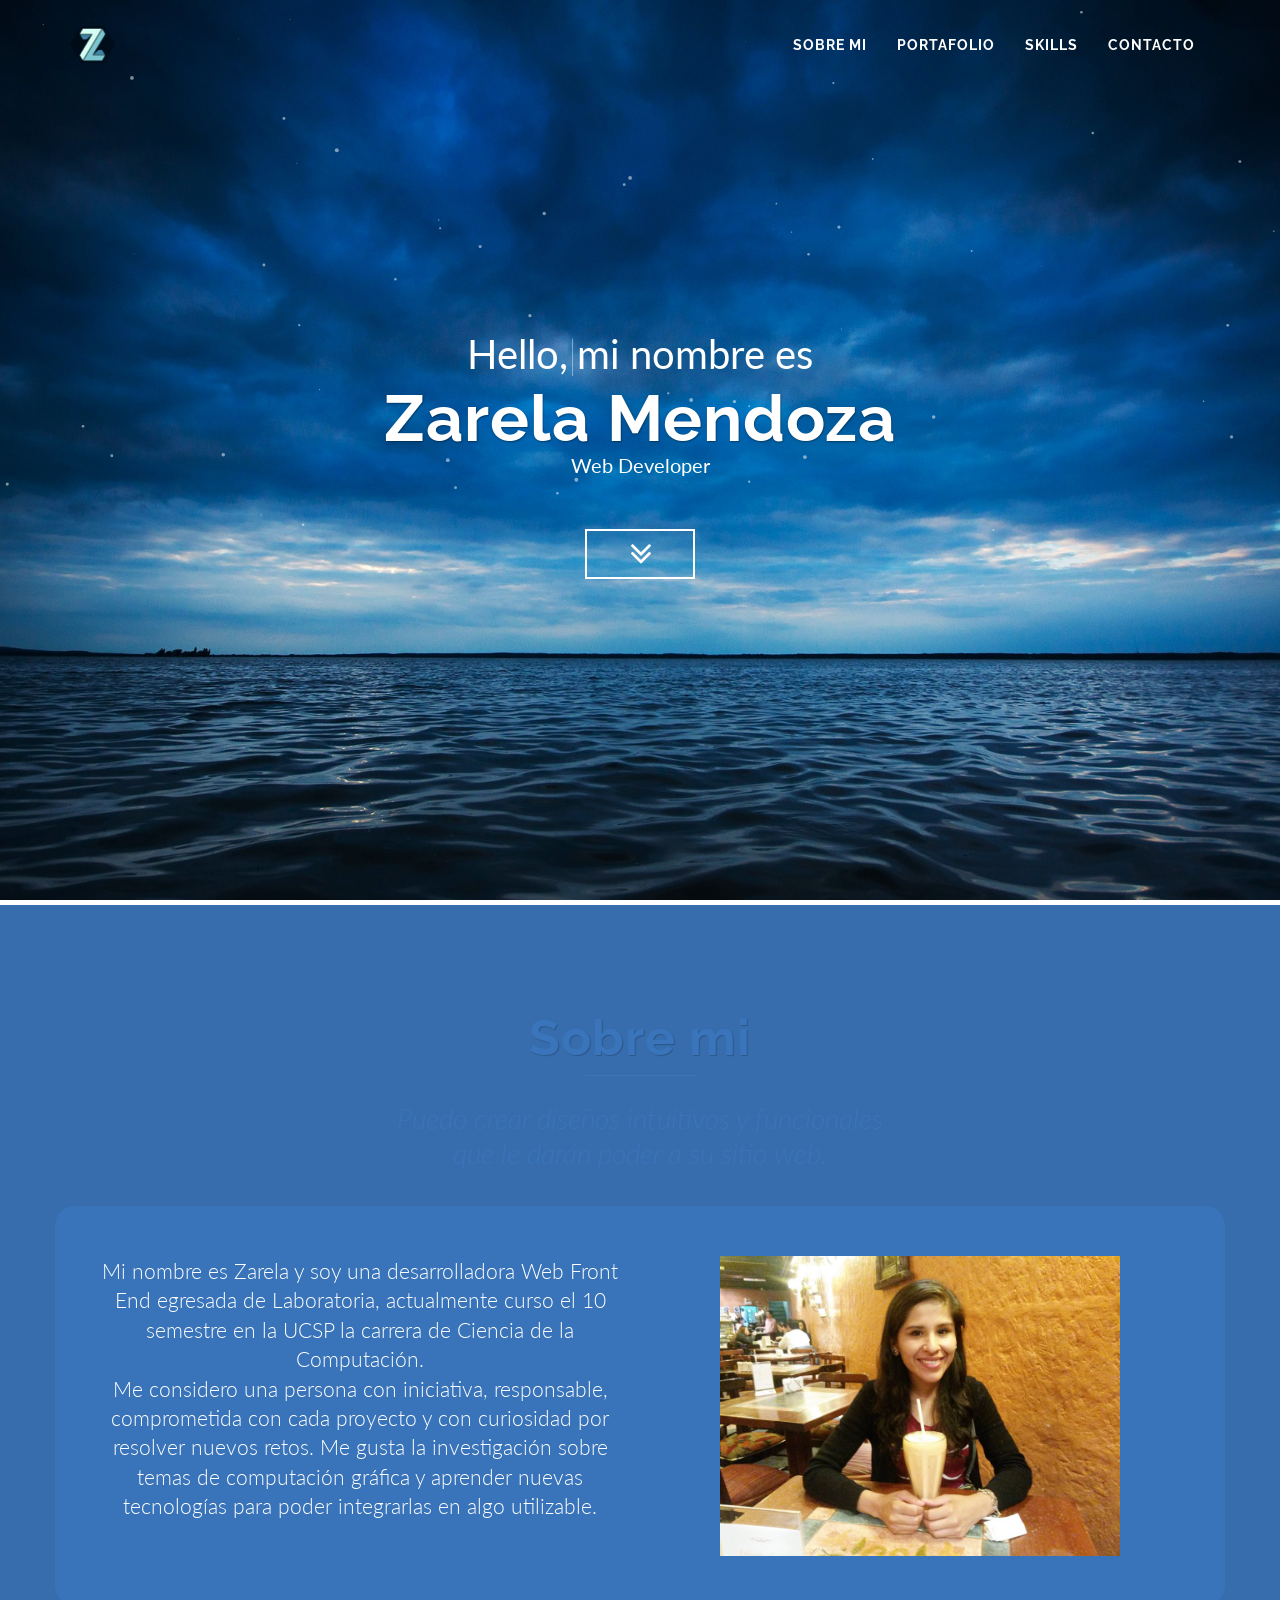
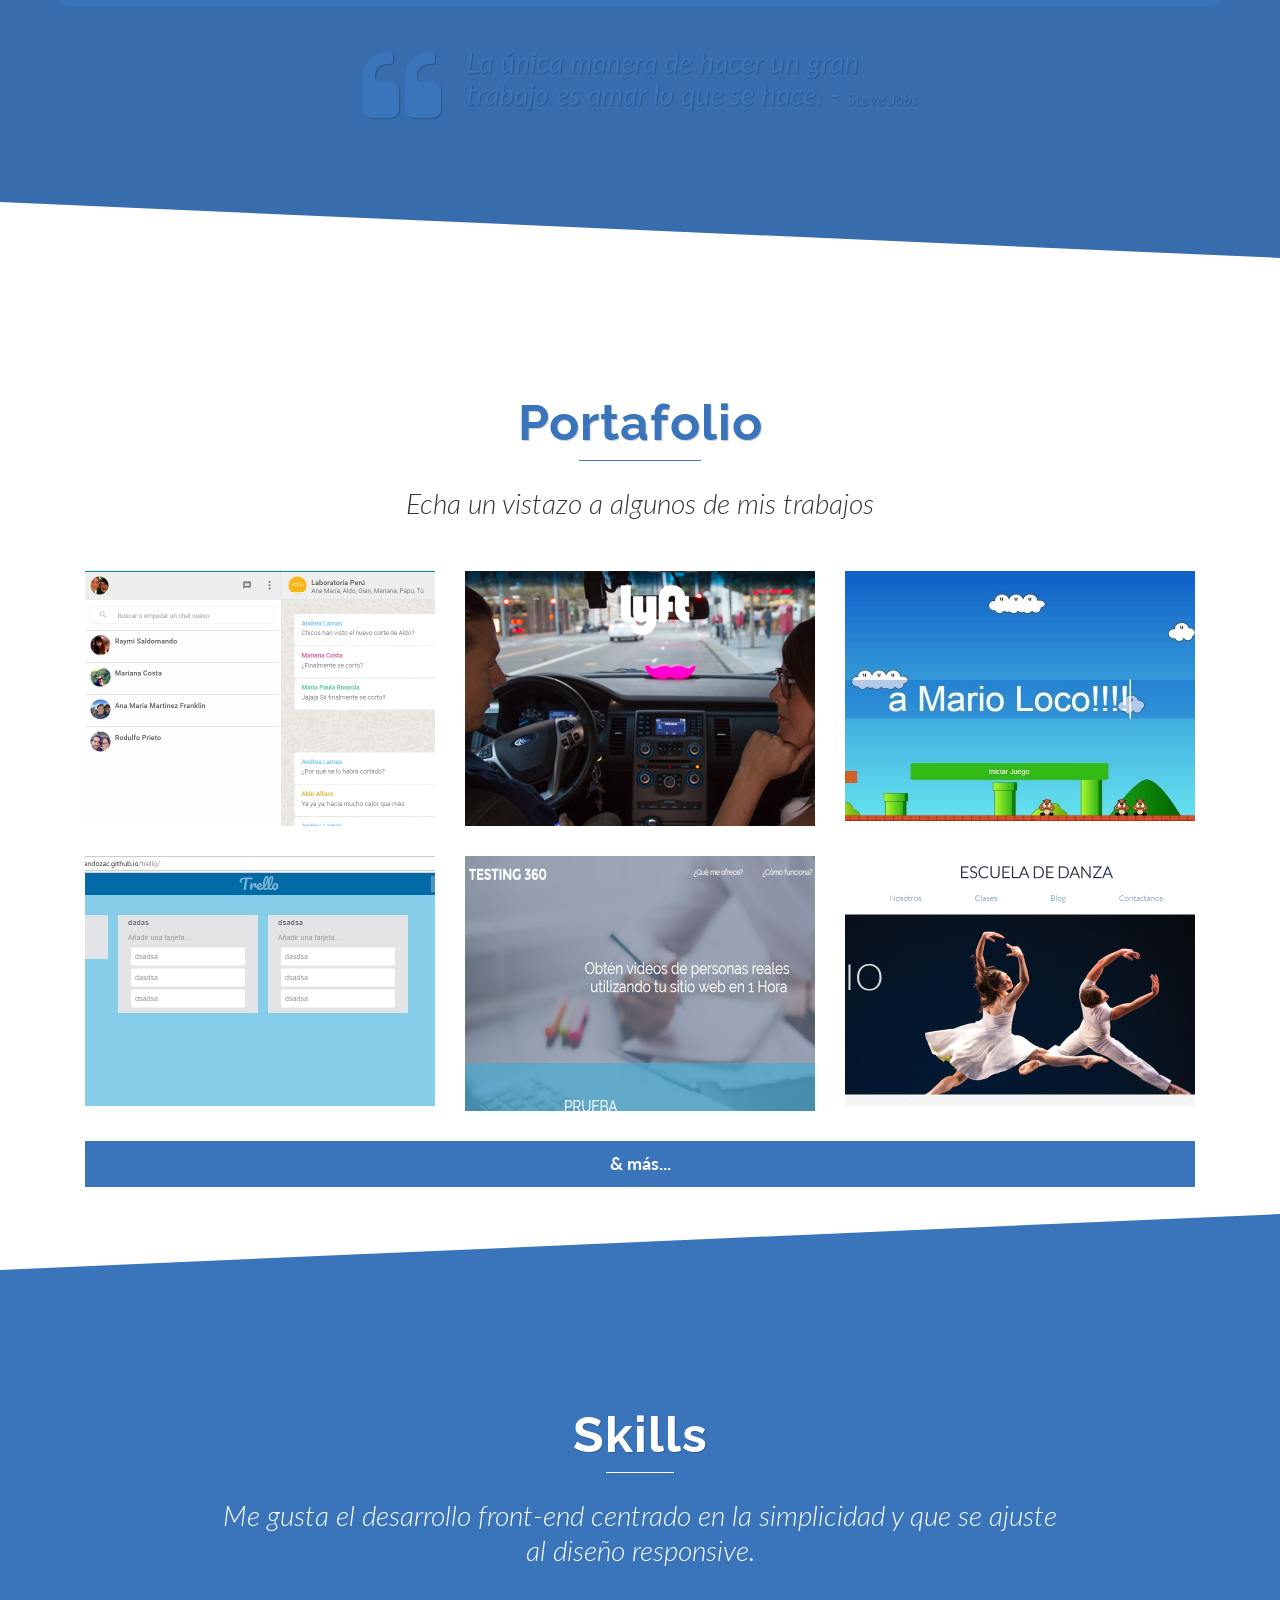
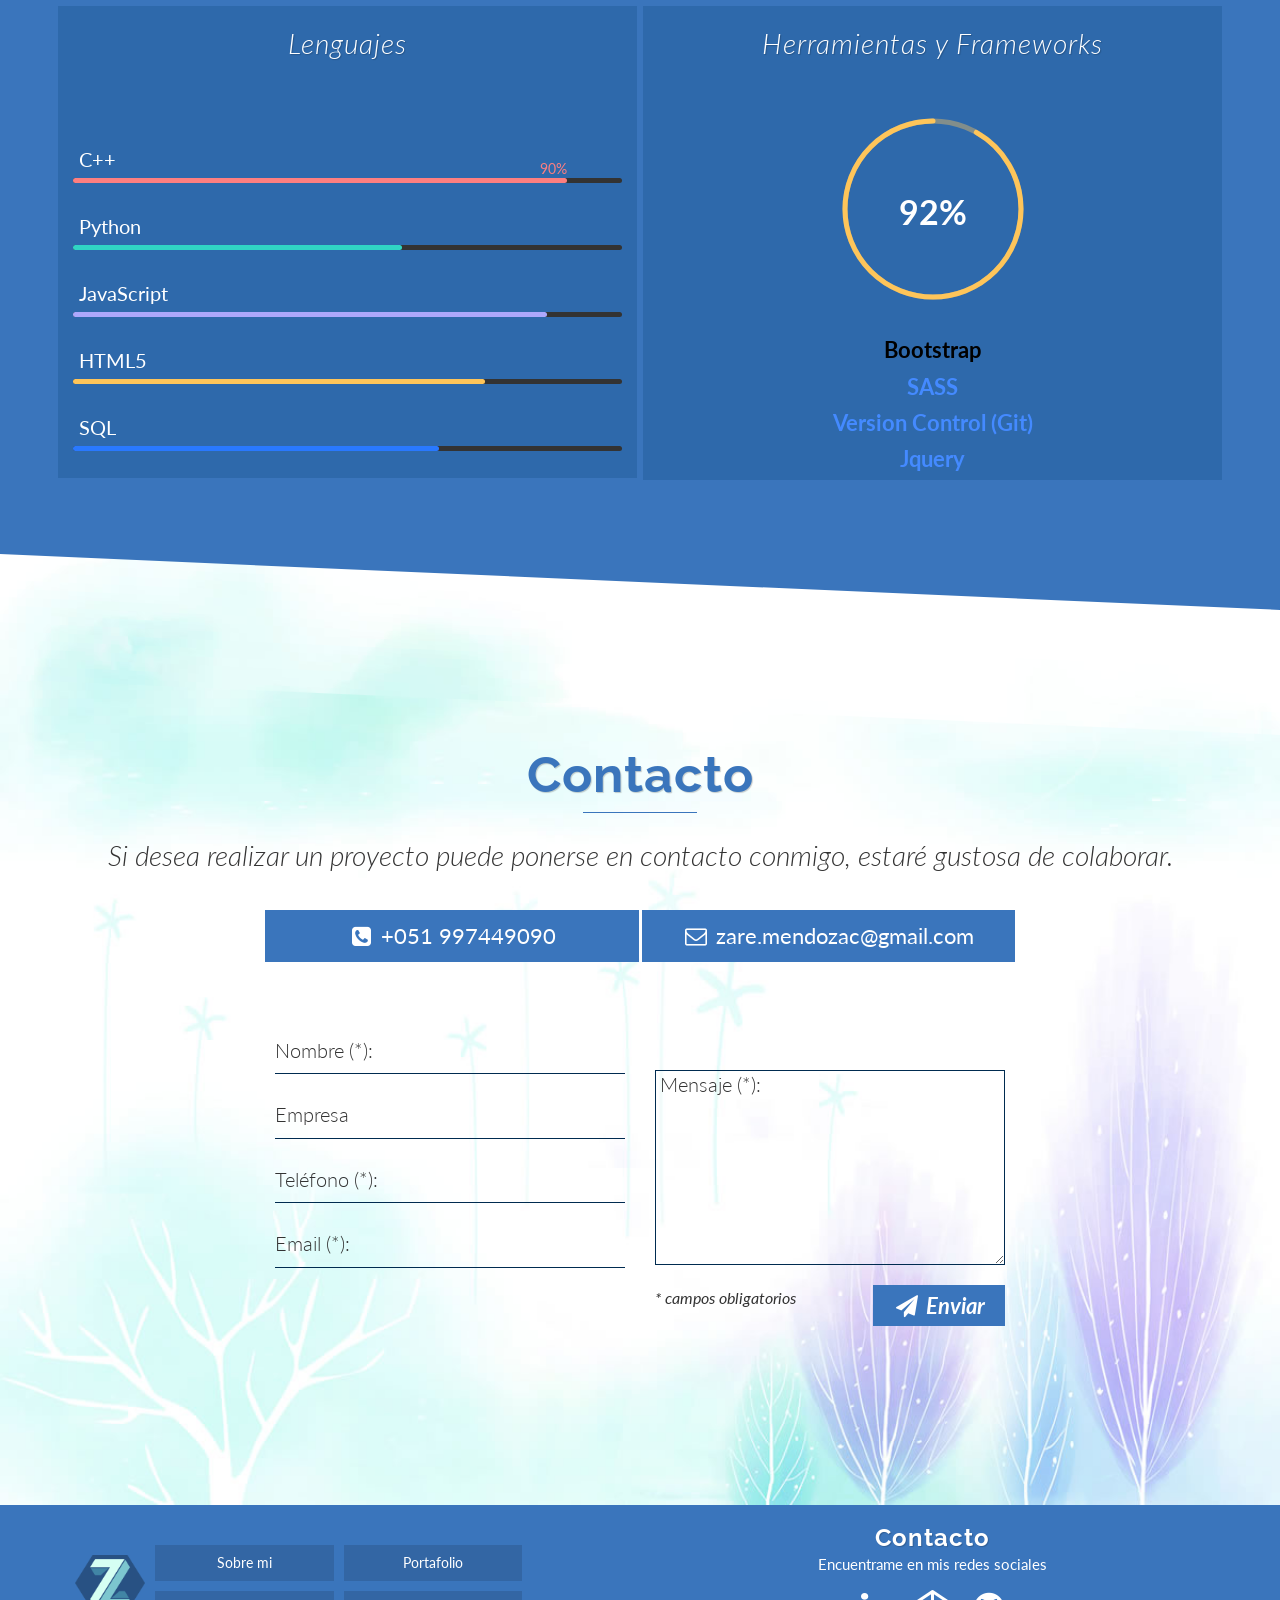
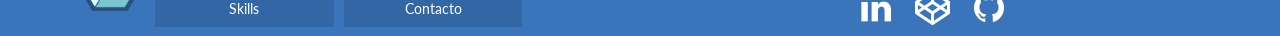
<file: index.html>
<!DOCTYPE html>
<html lang="en">
<meta http-equiv="content-type" content="text/html;charset=UTF-8">
<head>

    <meta charset="utf-8">
    <meta http-equiv="X-UA-Compatible" content="IE=edge">
    <meta name="viewport" content="width=device-width, initial-scale=1">
    <meta name="robots" content="index, follow">
    <meta name="description" content="Web developer front-end">
    <meta name="author" content="Zarela Mendoza">

    <title>Zarela Mendoza Desarrolladora Web Front End</title>

    <!-- The Favicons -->
    <link rel="shortcut icon" href="images/icons/favicon.ico">
    <link rel="icon" sizes="16x16 32x32 64x64" href="images/icons/favicon.ico">
    
    <meta name="msapplication-TileColor" content="#FFFFFF">
    <meta name="msapplication-TileImage" content="images/icons/favicon-144.png">
    <meta name="msapplication-config" content="images/icons/browserconfig.xml">

    <!-- Bootstrap Core CSS -->
    <link href="css/bootstrap.min.css" rel="stylesheet" type="text/css">

    <!-- Custom CSS -->
    <link href="css/style.css" rel="stylesheet" type="text/css">
    <link href="css/skills.css" rel="stylesheet" type="text/css">
    <link href="css/dona.css" rel="stylesheet" type="text/css">

   <!-- <link href="css/hero.css" rel="stylesheet" type="text/css">-->


    <!-- Plugin CSS -->
    <link rel="stylesheet" href="css/plugins/owl.carousel.css" type="text/css">
    <link rel="stylesheet" href="css/plugins/owl.theme.css" type="text/css">
    <link rel="stylesheet" href="css/plugins/owl.transitions.css" type="text/css">

    <!-- Custom Fonts & Icons -->
    <link href="https://fonts.googleapis.com/css?family=Raleway:400,700|Lato:300italic,700,300" rel="stylesheet" type="text/css">
    <link href="css/font-awesome.min.css" rel="stylesheet" type="text/css">
</head>

<body id="home" data-spy="scroll" data-target=".navbar-fixed-top">

    <!-- Navigation -->
    <nav class="navbar navbar-custom navbar-fixed-top" role="navigation">
        <div class="container">
            <div class="navbar-header">
                <button type="button" class="navbar-toggle" data-toggle="collapse" data-target=".navbar-main-collapse">
                    <i class="fa fa-bars fa-lg fa-fw"></i>
                </button>
                <a class="navbar-brand page-scroll" href="#home" rel="address:/home">
                    <span class="logo">
                      <img src="images/md_logo.png" onerror="this.src='images/md_logo.png'; this.onerror=null;" width="45" height="37" alt="Mauritius DSilva - Portfolio Website" title="Mauritius DSilva - Portfolio Website">
                    </span>
                </a>
            </div>

            <!-- Collect the nav links, forms, and other content for toggling -->
            <div class="collapse navbar-collapse navbar-right navbar-main-collapse">
                <ul class="nav navbar-nav">
                    <!-- Hidden li included to remove active class from about link when scrolled up past about section -->
                    <li class="hidden"><a href="#home"></a></li>
                    <li><a class="page-scroll" href="#about" title="About" rel="address:/about">Sobre mi</a></li>
                    <li><a class="page-scroll" href="#portfolio" title="Portfolio" rel="address:/portfolio">Portafolio</a></li>
                    <li><a class="page-scroll" href="#skills" title="Skills" rel="address:/skills">Skills</a></li>
                    <li><a class="page-scroll" href="#contact" title="Contact" rel="address:/contact">Contacto</a></li>
                </ul>
            </div><!-- /.navbar-collapse -->
        </div><!-- /.container -->
    </nav>
    <!-- Intro Header -->
    <header class="intro">
        <div class="intro-body">
        <div class="particle" id="particles-js">
            <div class="container">
                <div class="row">
                    <div class="col-md-12">
                        <p class="intro-welcome"><span id="typed">Hello,</span>mi nombre es</p>
                        <h1 class="intro-title">Zarela Mendoza</h1>
                        <p class="intro-text">Web Developer</p>
                        <a href="#about" rel="address:/about" class="btn btn-custom btn-lg page-scroll">
                            <i class="fa fa-angle-double-down fa-2x fa-fw animated"></i>
                        </a>
                    </div>
                </div>
            </div>
        </div>
    </header>

    <!-- About Section -->
    <section id="about" class="container content-section text-center">
        <div class="about-section">
            <div class="container">
                <h1>Sobre mi</h1>
                <p class="caption" data-sr="enter bottom">Puedo crear diseños intuitivos y funcionales <br /> que le darán poder a su sitio web.</p>
                <div class=" description row">

                  <div class=" col-lg-6 col-md-6">
                    <p class="lead text-center" data-sr="wait 0.4s, enter right">Mi nombre es Zarela y soy una desarrolladora Web Front End egresada de Laboratoria, actualmente curso el 10 semestre en la UCSP la carrera de Ciencia de la Computación.<br>Me considero una persona con iniciativa, responsable, comprometida con cada proyecto y con curiosidad por resolver nuevos retos.
                    Me gusta la investigación sobre temas de computación gráfica y aprender nuevas tecnologías para poder integrarlas en algo utilizable.
                    </p>
                  </div><!-- /.col-lg-6 -->
                    
                  <div class="col-lg-6 col-md-6">
                   <img class="avatar img-responsive" src="images/perfil2.jpg">
                  </div><!-- /.col-lg-6 -->
                </div><!-- /.row -->
                    <div class="the-quote">
                        <div class="row">
                            <div class="col-lg-6 col-md-6 col-md-offset-3">
                                <p data-sr="wait 0.4s, enter bottom"><i class="fa fa-quote-left fa-3x pull-left"></i> La única manera de hacer un gran trabajo es amar lo que se hace. - <span class="xs">Steve Jobs</span>
                                </p>
                            </div> 
                        </div><!-- /.row -->
                    </div>
            </div><!-- /.container -->
        </div>
    </section>

    <!-- Portfolio Section -->
    <section id="portfolio" class="content-section text-center">
        <div class="portfolio-section">
            <div class="container">
                <h1>Portafolio</h1>
                <p class="caption gray" data-sr="enter bottom">Echa un vistazo a algunos de mis trabajos</p>

                
               
                    <div class="col-md-12">

                    <div class="row">

                    <div class="col-md-4">
                            <figure class="portfolio-item-block" data-sr='wait 0.2s, enter right, roll 15deg'>
                            <a href="https://zaremendozac.github.io/whatsappVsClasse/" onclick='window.open(this.href);return false;'>
                                <img src="images/projects/small/4.jpg" class="img-responsive" alt="Car De Goa" title="Car De Goa">
                                    <figcaption>
                                        <h4>Whatsapp</h4>
                                        <span class="view-portfolio-item"><i class="fa fa-hand-o-right"></i> View on GitHub</span>
                                    </figcaption>
                                </a>
                            </figure>
                        </div><!-- /.col-md-4 -->

                        <div class="col-md-4">
                            <figure class="portfolio-item-block" data-sr='wait 0.2s, enter right, roll 15deg'>
                            <a href="https://zaremendozac.github.io/lyft_jquery/" onclick='window.open(this.href);return false;'>
                                <img src="images/projects/small/5.jpg" class="img-responsive" alt="Car De Goa" title="Car De Goa">
                                    <figcaption>
                                        <h4>Lyft</h4>
                                        <span class="view-portfolio-item"><i class="fa fa-hand-o-right"></i> View on GitHub</span>
                                    </figcaption>
                                </a>
                            </figure>
                        </div><!-- /.col-md-4 -->

                        <div class="col-md-4">
                            <figure class="portfolio-item-block" data-sr='wait 0.2s, enter left, roll 15deg'>
                            <a href="https://zaremendozac.github.io/michi/" onclick='window.open(this.href);return false;'>
                                <img src="images/projects/small/6.jpg" class="img-responsive" alt="Turkish Grill, Kuwait" alt="Turkish Grill, Kuwait">
                                    <figcaption>
                                        <h4>Juego 3 en raya</h4>
                                        <span class="view-portfolio-item"><i class="fa fa-hand-o-right"></i>View on GitHub</span>
                                    </figcaption>
                            </a>
                            </figure>
                        </div><!-- /.col-md-4 -->

                        </div><!-- /.row -->

                    </div><!-- /.col-md-12 -->




                    <div class="col-md-12">

                        <div class="row">


                        <div class="col-md-4">
                            <figure class="portfolio-item-block" data-sr='wait 0.2s, enter top, roll -15deg'>
                                <a href="https://zaremendozac.github.io/trello/" onclick='window.open(this.href);return false;'>
                                <img src="images/projects/small/7.jpg" class="img-responsive" alt="Aayan Real Estate" title="Aayan Real Estate">
                                    <figcaption>
                                        <h4>Trello</h4>
                                        <span class="view-portfolio-item"><i class="fa fa-hand-o-right"></i> View on GitHub</span>
                                    </figcaption>
                                </a>
                            </figure>
                        </div><!-- /.col-md-4 -->

                        <div class="col-md-4">
                            <figure class="portfolio-item-block" data-sr='wait 0.2s, enter bottom, roll -15deg'>
                                <a href="https://zaremendozac.github.io/user-testing/" onclick='window.open(this.href);return false;'>
                                <img src="images/projects/small/3.jpg" class="img-responsive" alt="Ez Holidays" title="Ez Holidays">
                                    <figcaption>
                                        <h4>User Testing</h4>
                                        <span class="view-portfolio-item"><i class="fa fa-hand-o-right"></i> View on GitHub</span>
                                    </figcaption>
                                </a>
                            </figure>
                        </div><!-- /.col-md-4 -->

                       <div class="col-md-4">
                            <figure class="portfolio-item-block" data-sr='wait 0.2s, enter left, roll 15deg'>
                                 <a href="https://zaremendozac.github.io/danza-arte/" onclick='window.open(this.href);return false;'>
                                <img src="images/projects/small/2.jpg" class="img-responsive" alt="Spider Holidays" title="Spider Holidays">
                                    <figcaption>
                                        <h4>Estudio Danza</h4>
                                        <span class="view-portfolio-item"><i class="fa fa-hand-o-right"></i> View on GitHub</span>
                                    </figcaption>
                                </a>
                            </figure>
                        </div><!-- /.col-md-4 -->


                    </div><!-- /.row -->

                    </div><!-- /.col-md-12 -->
                    

                    

                    <div class="col-md-12">
                    <div class="more-projects">
                        <div class="row">
                            <div class="col-lg-12 col-md-12 col-sm-12">
                                <ul>
                                    <li><a href="https://zaremendozac.github.io/trabajoFinal/" onclick='window.open(this.href);return false;'>Proyecto Final</li>
                                    <li><a href="https://zaremendozac.github.io/creamyTheme/" onclick='window.open(this.href);return false;'>Creamy Theme</li>
                                    <li><a href="https://zaremendozac.github.io/portafolio/" onclick='window.open(this.href);return false;'>Primer Portafolio</li>
                                    <li><a href=" https://zaremendozac.github.io/twitter/" onclick='window.open(this.href);return false;'>Agenda</li>
                                </ul>
                            </div>
                        </div>
                    </div>

                    <div class="row">
                        <div class="col-lg-12 col-md-12 col-sm-12">
                            <a href="javascript:void(0);" class="portfolio-more">&amp; más...</a>
                        </div>
                    </div>
                </div> 
                </div>
            </div>
    </section>


    <!-- Skills Section -->
    <section id="skills" class="content-section text-center">
        <div class="skills-section">
            <div class="container">
                <h1 class="white">Skills</h1>
                <p class="caption white" data-sr="enter bottom">Me gusta el desarrollo front-end centrado en la simplicidad y que se ajuste <br />al diseño responsive.</p>
            <div class="row">
              <div class="col-md-6 col-xs-12 languages"><h2 class="caption white">Lenguajes</h2> 
                  <ul id="liskills">  
                    <li>
                        <p>C++</p>
                        <div class="bar_container">
                            <span class="bar" data-bar='{ "color": "#fd7f80" }'>
                                <span class="pct">90%</span>
                            </span>
                        </div>
                    </li>
                    <li>
                       <p>Python</p>
                        <div class="bar_container">
                            <span class="bar" data-bar='{ "color": "#30d5c4", "delay": 600 }'>
                                <span class="pct">60%</span>
                            </span>
                        </div>
                    </li>
                    <li>
                        <p>JavaScript</p>
                        <div class="bar_container">
                            <span class="bar" data-bar='{ "color": "#ada8fc", "delay": 1200 }'>
                                <span class="pct">90%</span>
                            </span>
                        </div>
                    </li>
                    <li>
                        <p>HTML5</p>
                        <div class="bar_container">
                            <span class="bar" data-bar='{ "color": "#fec55a", "delay": 1800 }'>
                                <span class="pct">90%</span>
                            </span>
                        </div>
                    </li>
                    <li>
                        <p>SQL</p>
                        <div class="bar_container">
                            <span class="bar" data-bar='{ "color": "#2979ff", "delay": 1800 }'>
                                <span class="pct">80%</span>
                            </span>
                        </div>
                    </li>
                </ul>
              </div>
              <div class="col-md-6 col-xs-12 tools"><h2 class="caption white"> Herramientas y Frameworks</h2>
              <div class="skillbar js-skillbar">
      <span class="skillbar__value js-skillbar__value">92%</span>
      <svg class="skillbar__progress">
        <circle  class="skillbar__progress-circle skillbar__progress-bar" cx="50%" cy="50%" r="40%" stroke-width="var(--skillBarStrokeWidth)" stroke="var(--skillBarColor)" fill="none"></circle>
        <circle class="skillbar__progress-circle skillbar__progress-value js-skillbar__progress-value" cx="50%" cy="50%" r="40%" stroke-width="var(--skillBarStrokeWidth)" stroke="var(--skillBarColor)" stroke-linejoin="round" stroke-linecap="round" fill="none"></circle>
      </svg>
    </div>
    <div class="controls text-center">
      <div class="controls__params">
        <div class="controls__group">
          <input type="radio" id="v1" name="values" class="controls__switch  js-switch" data-skill-bar-color="#fec55a" data-skill-bar-value="92" checked>
          <label for="v1" class="controls__param">Bootstrap</label>
        </div>
        <div class="controls__group">
          <input type="radio" id="v2" name="values" class="controls__switch js-switch" data-skill-bar-color="#ada8fc" data-skill-bar-value="70">
          <label for="v2" class="controls__param">SASS</label>
        </div>
        <div class="controls__group">
          <input type="radio" id="v3" name="values" class="controls__switch js-switch" data-skill-bar-color="#fd7f80" data-skill-bar-value="80">
          <label for="v3" class="controls__param">Version Control (Git)</label>
        </div>
         <div class="controls__group">
          <input type="radio" id="v4" name="values" class="controls__switch js-switch" data-skill-bar-color="#F57C00" data-skill-bar-value="90" >
          <label for="v4" class="controls__param">Jquery</label>
        </div>
      </div>
    </div>
  </div>
  <div class="col-md-12 col-xs-12 experience">
  </div>
  </div>
           
 </div>
        </div>
    </section>


    <!-- Contact Section -->
    <section id="contact" class="content-section text-center">
        <div class="contact-section">
            <div class="container">
                <h1>Contacto</h1>
                <p class="caption gray" data-sr="enter bottom">Si desea realizar un proyecto puede ponerse en contacto conmigo, estaré gustosa de colaborar.</p>
                
                <div class="contact-info">
                    <div class="row">
                        <div class="col-md-8 col-md-offset-2">
                                <ul>
                                    <li class="pull-left" data-sr="wait 0.4s, enter left"><i class="fa fa-phone-square fa-fw"></i> <span>+051 997449090</span></li>
                                    <li class="pull-right" data-sr="wait 0.4s, enter right"><i class="fa fa-envelope-o fa-fw"></i> <span>zare.mendozac@gmail.com</span></li>
                                </ul>
                        </div>
                    </div>
                </div>
    
                <div class="form-alerts">
                    <div class="row">
                        <div class="col-md-8 col-md-offset-2">
                        </div>
                    </div>
                </div>

                <div class="contact-form">
                    <div class="row">
                        <div class="col-md-12">
                                 <form class="ajax-form" id="comment-form" method="post" action="">
                                        <div class="col-md-4 col-md-offset-2">
                                              <div class="form-group">
                                                <input type="text" id="sender" name="sender">
                                                <label for="sender">Nombre (*):</label>
                                              </div>
                                              <div class="form-group">
                                                <input type="text" name="company" id="company">
                                                <label for="company">Empresa</label>
                                              </div>
                                              <div class="form-group">
                                                <input type="number" name="phone" id="phone">
                                                <label for="phone">Teléfono (*):</label>
                                              </div>
                                              <div class="form-group">
                                                <input type="email" name="email" id="email" />
                                                <label for="email">Email (*):</label>
                                              </div>
                                        </div>


                                        <div class="col-md-4">
                                            <div class="form-group">
                                                <textarea id="message" name="message"></textarea>
                                                <label for="message">Mensaje (*):</label>
                                              </div>
                                            <div class="form-group">
                                                <p class="pull-left xs italic">* campos obligatorios</p>
                                                <button type="submit" name="submit" class="btn btn-default pull-right"><i class="fa fa-paper-plane fa-fw"></i> Enviar</button>
                                            </div>
                                        </div>
                                    
                                    </form>
                                </div><!-- /.row -->
                        </div><!-- /.col-md-12 -->
                </div>

            </div>
        </div>
    </section>



                    <!-- Footer -->
                    <footer>
                      <div class="footer-container">
                        <div class="container">
                            <div class="row">
                            <div class="col-md-12">
                              <div class="row">
                                <div class="col-md-6">
                                    <div class="bottom-nav">
                                        <p class="footer-branding">
                                          <a class="page-scroll" href="#home" rel="address:/home">
                                            <span class="logo">
                                              <img src="images/md_logo_footer.png" onerror="this.src='images/md_logo_footer.png'; this.onerror=null;" width="70" height="56" alt="">
                                            </span>
                                        </a>
                                        </p>
                                      <ul>
                                        <li><a href="#about" title="About" rel="address:/about">Sobre mi</a></li>
                                        <li><a href="#portfolio" title="Portfolio" rel="address:/portfolio">Portafolio</a></li>
                                        <li><a href="#skills" title="Skills" rel="address:/skills">Skills</a></li>
                                        <li><a href="#contact" title="Contact" rel="address:/contact">Contacto</a></li>
                                      </ul>
                                  </div>

                                </div>
                                <div class="col-md-6">
                                    <div class="row">
                                    <div class="social-links">
                                        <h3>Contacto</h3>
                                        <p>Encuentrame en mis redes sociales</p>
                                          <ul>
                                              <li><a href="https://www.linkedin.com/in/zarela-mendoza-c-a55557138/" target="_blank" title="LinkedIn"><i class="fa fa-linkedin"></i></a></li>
                                              <li><a href="http://codepen.io/zareMendoZa" target="_blank" title="CodePen"><i class="fa fa-codepen"></i></a></li>
                                              <li><a href="https://github.com/ZareMendozaC" target="_blank" title="GitHub"><i class="fa fa-github"></i></a></li>
                                          </ul>
                                    </div>
                                    </div>
                                </div>
                              </div>
                            </div>
                          </div>

                            <ul class="nav pull-right scroll-top">
                                <li><a href="#home" rel="address:/home" title="Scroll to top"><i class="fa fa-chevron-circle-up"></i></a></li>
                            </ul>

                            </div>
                        </div>
                    </footer>
    <!-- jQuery -->
    <script src="js/jquery.min.js"></script>

    <!-- Bootstrap Core JavaScript -->
    <script src="js/bootstrap.min.js"></script>

    <!-- Plugin JavaScript -->
    <script src="js/plugins/pace.min.js"></script>
    <script src="js/plugins/jquery.easing.min.js"></script>
    <script src="js/plugins/jquery.address.js"></script>
    <script src="js/plugins/owl.carousel.min.js"></script>
    <script src="js/plugins/scrollReveal.min.js"></script>
    <script src="js/plugins/typed.js"></script>
    <script src="js/plugins/jquery.validate.min_v1.11.1.js"></script>
    <script src="js/plugins/additional-methods.min.js"></script>
    <!-- Custom JavaScript -->
    <script src="js/custom.js"></script>
    <script src ="particles/particles.min.js"></script>
    <script src="particles/app.js"></script>
    <script src="js/skills.js"></script>
    <script src="js/dona.js"></script>
</body>
<meta http-equiv="content-type" content="text/html;charset=UTF-8">
</html>
</file>
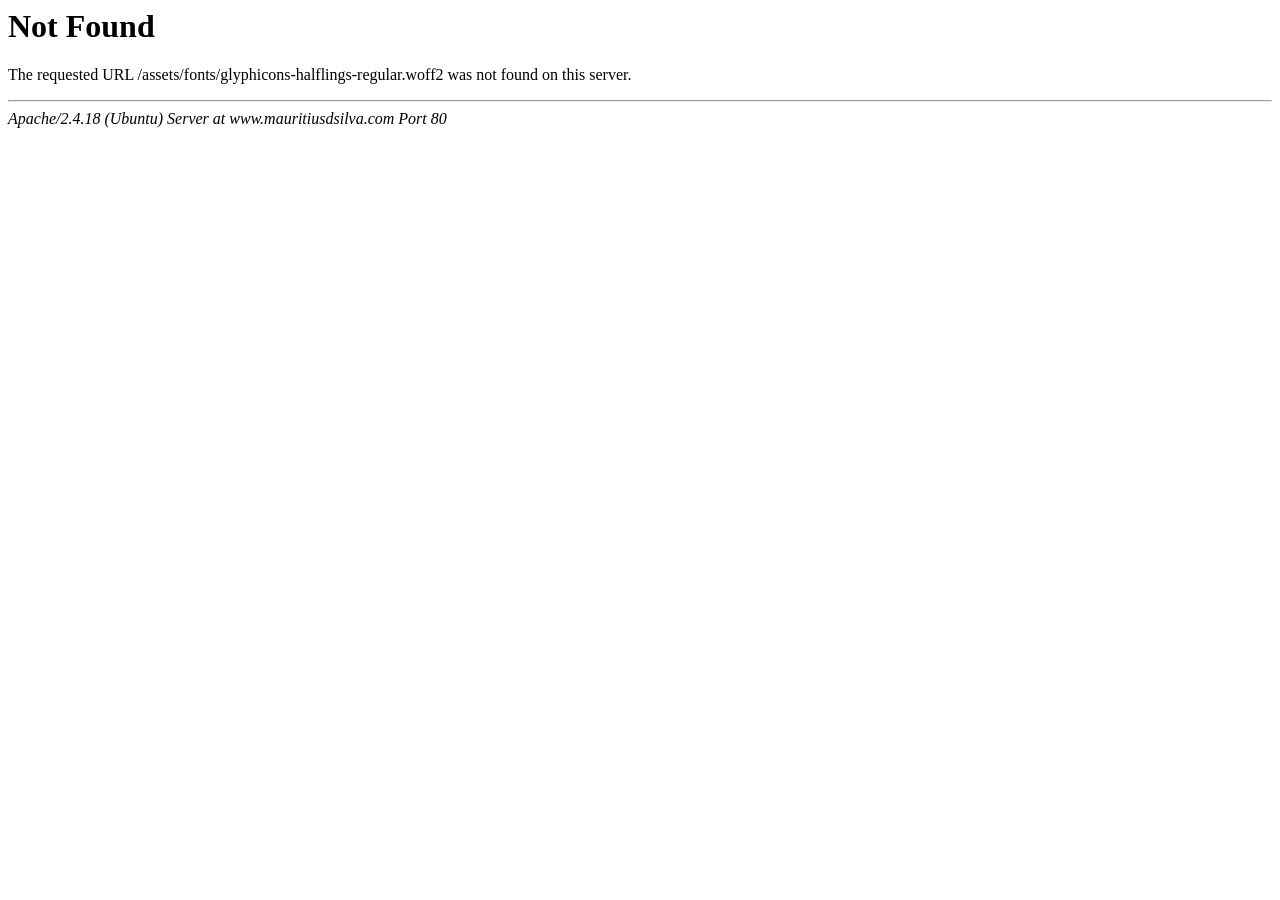
<file: fonts/glyphicons-halflings-regular-2.html>
<!DOCTYPE HTML PUBLIC "-//IETF//DTD HTML 2.0//EN">
<html><head>
<title>404 Not Found</title>
</head><body>
<h1>Not Found</h1>
<p>The requested URL /assets/fonts/glyphicons-halflings-regular.woff2 was not found on this server.</p>
<hr>
<address>Apache/2.4.18 (Ubuntu) Server at www.mauritiusdsilva.com Port 80</address>
</body></html>
</file>
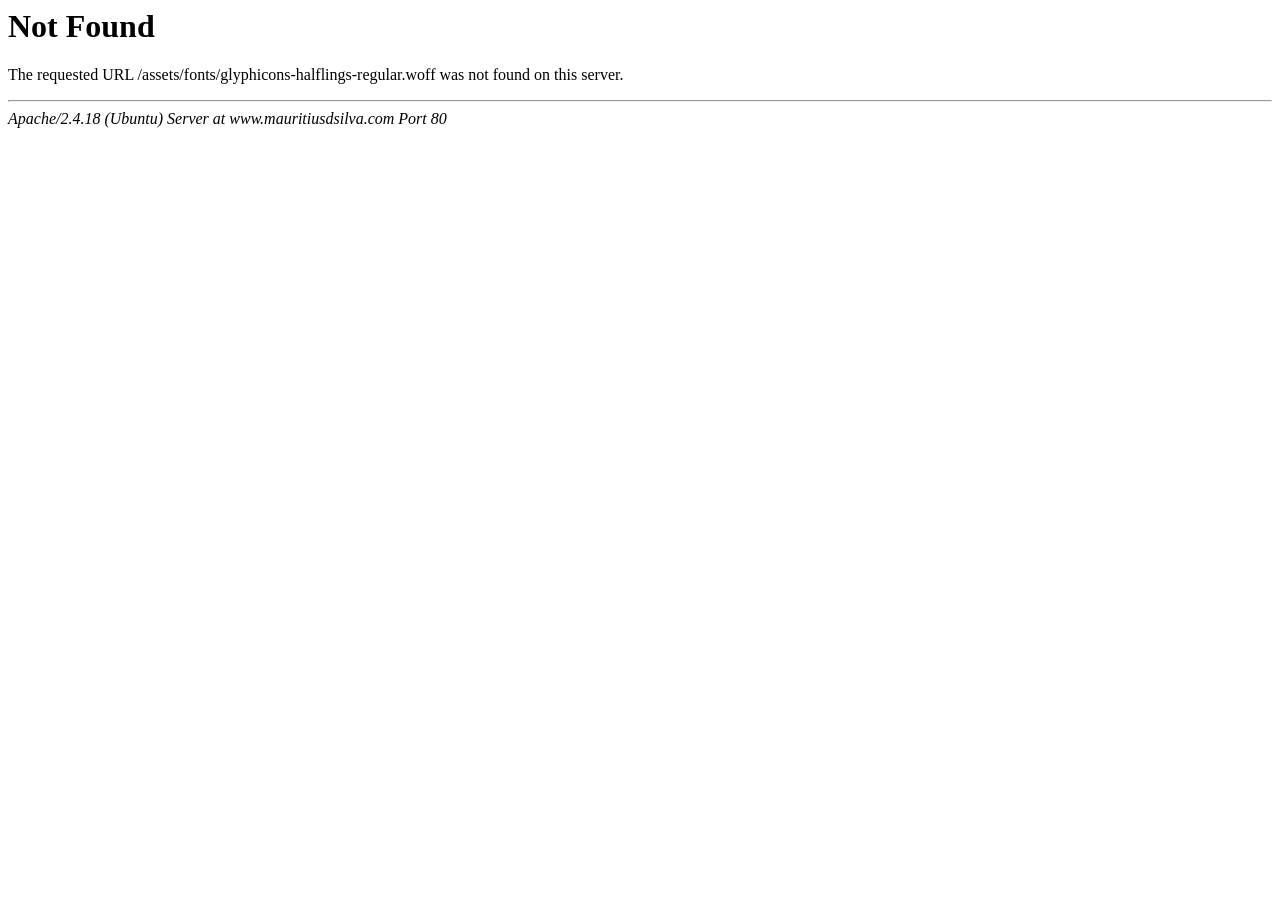
<file: fonts/glyphicons-halflings-regular-3.html>
<!DOCTYPE HTML PUBLIC "-//IETF//DTD HTML 2.0//EN">
<html><head>
<title>404 Not Found</title>
</head><body>
<h1>Not Found</h1>
<p>The requested URL /assets/fonts/glyphicons-halflings-regular.woff was not found on this server.</p>
<hr>
<address>Apache/2.4.18 (Ubuntu) Server at www.mauritiusdsilva.com Port 80</address>
</body></html>
</file>
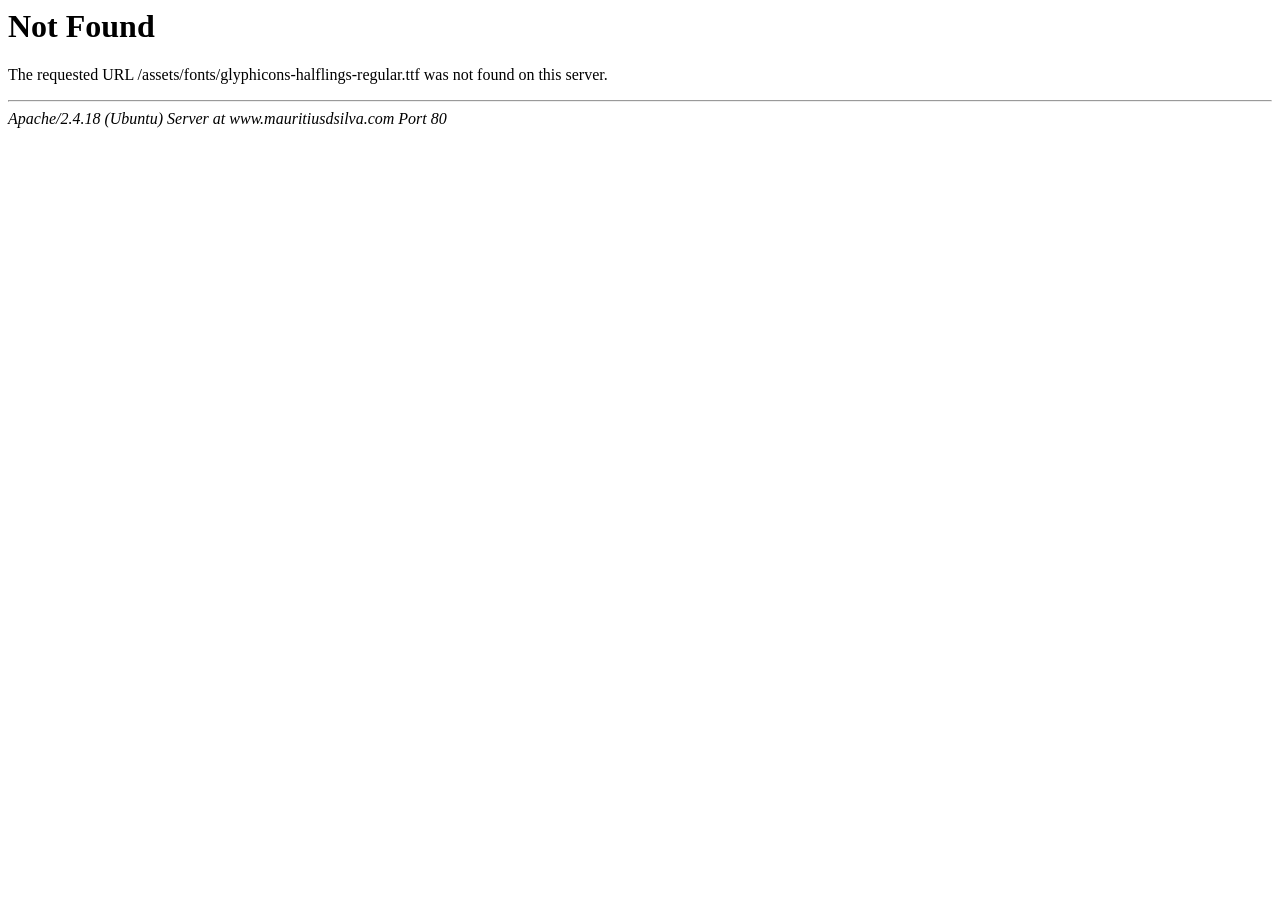
<file: fonts/glyphicons-halflings-regular-4.html>
<!DOCTYPE HTML PUBLIC "-//IETF//DTD HTML 2.0//EN">
<html><head>
<title>404 Not Found</title>
</head><body>
<h1>Not Found</h1>
<p>The requested URL /assets/fonts/glyphicons-halflings-regular.ttf was not found on this server.</p>
<hr>
<address>Apache/2.4.18 (Ubuntu) Server at www.mauritiusdsilva.com Port 80</address>
</body></html>
</file>
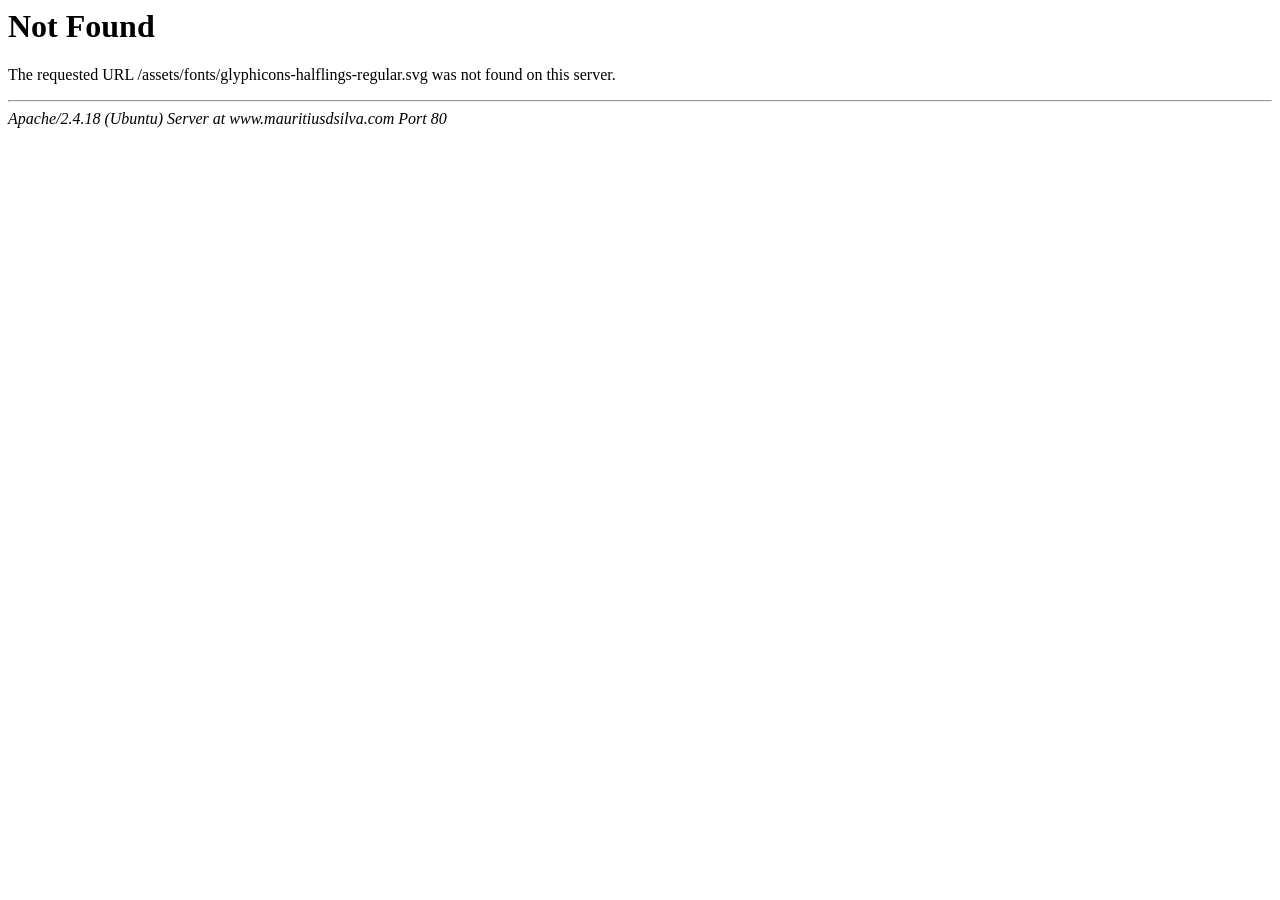
<file: fonts/glyphicons-halflings-regular-5.html>
<!DOCTYPE HTML PUBLIC "-//IETF//DTD HTML 2.0//EN">
<html><head>
<title>404 Not Found</title>
</head><body>
<h1>Not Found</h1>
<p>The requested URL /assets/fonts/glyphicons-halflings-regular.svg was not found on this server.</p>
<hr>
<address>Apache/2.4.18 (Ubuntu) Server at www.mauritiusdsilva.com Port 80</address>
</body></html>
</file>
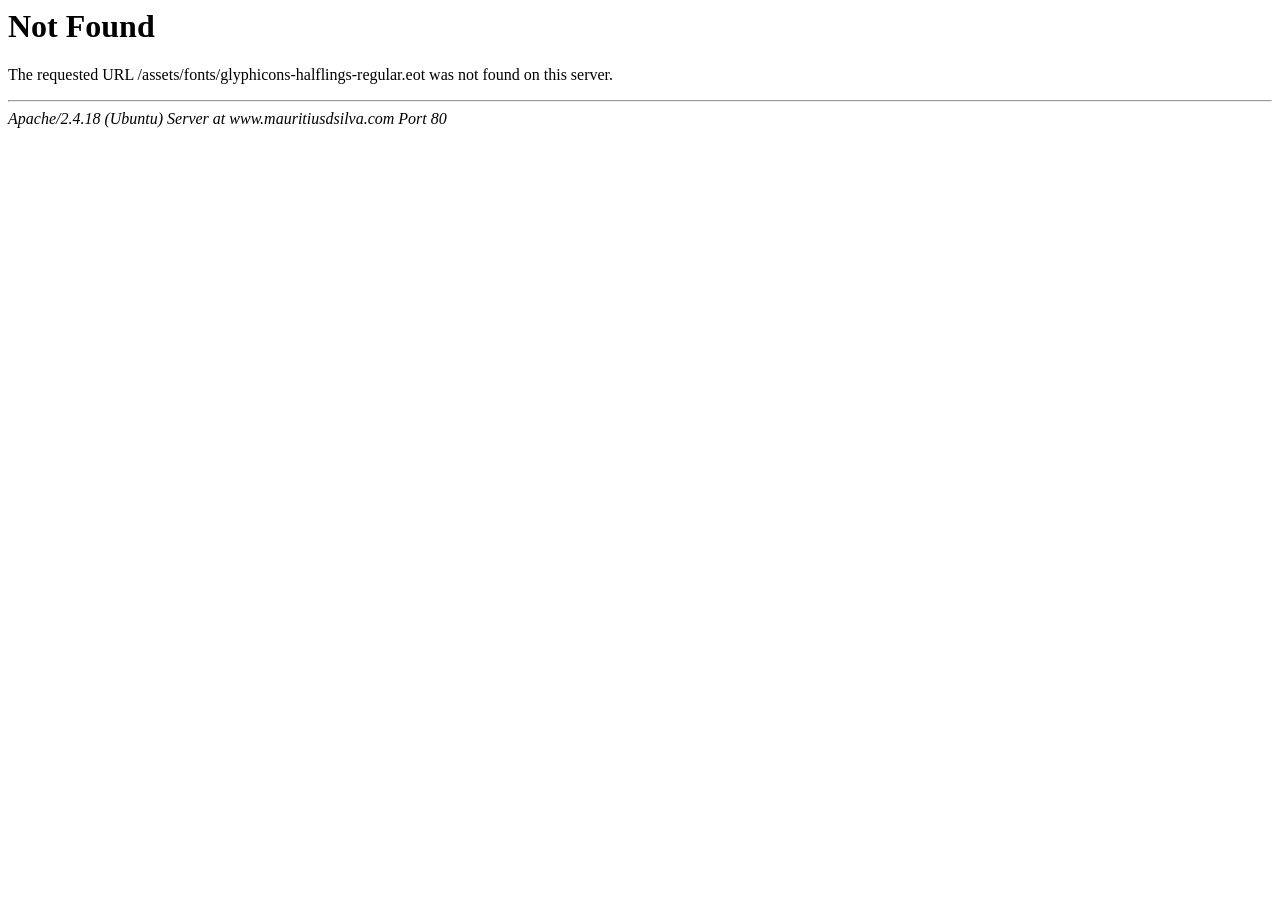
<file: fonts/glyphicons-halflings-regular.html>
<!DOCTYPE HTML PUBLIC "-//IETF//DTD HTML 2.0//EN">
<html><head>
<title>404 Not Found</title>
</head><body>
<h1>Not Found</h1>
<p>The requested URL /assets/fonts/glyphicons-halflings-regular.eot was not found on this server.</p>
<hr>
<address>Apache/2.4.18 (Ubuntu) Server at www.mauritiusdsilva.com Port 80</address>
</body></html>
</file>
<file: css/style.css>
.pace {
  -webkit-pointer-events: none;
  pointer-events: none;
  -webkit-user-select: none;
  -moz-user-select: none;
  user-select: none;
}

.pace-inactive {
  display: none;
}

.pace .pace-progress {
  background: #3366a4;
  position: fixed;
  z-index: 2000;
  top: 0;
  right: 100%;
  width: 100%;
  height: 4px;
}

.pace .pace-progress-inner {
  display: block;
  position: absolute;
  right: 0px;
  width: 100px;
  height: 100%;
  box-shadow: 0 0 10px #29d, 0 0 5px #29d;
  opacity: 1.0;
  -webkit-transform: rotate(3deg) translate(0px, -4px);
  -moz-transform: rotate(3deg) translate(0px, -4px);
  -ms-transform: rotate(3deg) translate(0px, -4px);
  -o-transform: rotate(3deg) translate(0px, -4px);
  transform: rotate(3deg) translate(0px, -4px);
}

.pace .pace-activity {
  display: block;
  position: fixed;
  z-index: 2000;
  top: 15px;
  right: 15px;
  width: 24px;
  height: 24px;
  border: solid 4px transparent;
  border-top-color: #3366a4;
  border-left-color: #3366a4;
  border-radius: 10px;
  -webkit-animation: pace-spinner 400ms linear infinite;
     -moz-animation: pace-spinner 400ms linear infinite;
      -ms-animation: pace-spinner 400ms linear infinite;
       -o-animation: pace-spinner 400ms linear infinite;
          animation: pace-spinner 400ms linear infinite;
}

@-webkit-keyframes pace-spinner {
  0% { -webkit-transform: rotate(0deg); transform: rotate(0deg); }
  100% { -webkit-transform: rotate(360deg); transform: rotate(360deg); }
}
@-moz-keyframes pace-spinner {
  0% { -moz-transform: rotate(0deg); transform: rotate(0deg); }
  100% { -moz-transform: rotate(360deg); transform: rotate(360deg); }
}
@-o-keyframes pace-spinner {
  0% { -o-transform: rotate(0deg); transform: rotate(0deg); }
  100% { -o-transform: rotate(360deg); transform: rotate(360deg); }
}
@-ms-keyframes pace-spinner {
  0% { -ms-transform: rotate(0deg); transform: rotate(0deg); }
  100% { -ms-transform: rotate(360deg); transform: rotate(360deg); }
}
@keyframes pace-spinner {
  0% { transform: rotate(0deg); transform: rotate(0deg); }
  100% { transform: rotate(360deg); transform: rotate(360deg); }
}

/* Default styles
/* ---------------------------------------------- */
body {
    width: 100%;
    height: 100%;
    font-family: Lato, "Helvetica Neue", Helvetica, Arial, sans-serif;
    color: #333;
    background-color: #fff;
}

html {
    width: 100%;
    height: 100%;
}

h1,
h2,
h3,
h4,
h5,
h6 {
    margin: 0;
    text-transform: none;
    font-family: "Raleway", "Helvetica Neue", Helvetica, Arial, sans-serif;
    font-weight: 700;
    letter-spacing: 1px;
    text-shadow: 1px 1px 1px rgba(0, 0, 0, 0.2);
}

    
/* Style for fading in website after load */
body > :not(.pace){
  -webkit-transition:opacity .4s ease-in-out;
     -moz-transition:opacity .4s ease-in-out;
       -o-transition:opacity .4s ease-in-out;
      -ms-transition:opacity .4s ease-in-out;
          transition:opacity .4s ease-in-out
}

body:not(.pace-done) > :not(.pace){
  opacity:0
}

p {
    margin: 0 0 25px;
    font-size: 18px;
    line-height: 1.5;
}

.top-buffer-ten {
    margin-top: 10px;
}

.top-buffer-fifteen {
    margin-top: 15px;
}

.top-buffer-twenty {
    margin-top: 20px;
}

.buffer-twenty {
    margin: 20px 0;
}
/* Links
/* ---------------------------------------------- */

a,
a:visited,
a:focus {
    color: #fff;
    color: #99c2f9;
    text-decoration: none;
    -webkit-transition: all .2s ease-in-out;
    -moz-transition: all .2s ease-in-out;
    transition: all .2s ease-in-out;
}

a:hover {
    text-decoration: none;
    color: #6cb1d6;
    color: #fff;
}
/* Common styles
/* ---------------------------------------------- */

.caption.white,
.caption.gray {
    color: #fff;
    font-size: 25px;
    font-family: Lato, cursive;
    font-style: italic;
}

.caption.gray {
    color: #333;
}

.content-section {
    padding: 100px 0;
}

.content-section h1 {
    font-size: 35px;
    font-weight: 700;
    padding: 5px 10px;
    display: inline-block;
    /*border-top:2px solid #3a75bc;*/ /* backup */
    /*border-bottom:4px solid #3a75bc;*/ /* backup */
    color: #3a75bc;
}

.content-section h1:after {
    width: 50%;
    margin: 0 auto;
    padding-top: 10px;
    display: block;
    content: '';
    border-bottom: 1px solid #3a75bc;
}

.content-section h1.white,
.content-section h1.white:after {
    color: #fff;
    border-color: #fff;
}

.content-section .caption {
    padding: 20px 0 0 0;
    line-height: 25px;
    font-style: italic;
    font-size: 22px;
    font-weight: 300;
}

.light {
    font-weight: 300;
}

.xs {
    font-size: 16px;
}

.italic {
    font-style: italic;
}
/* Buttons
/* ---------------------------------------------- */

.btn {
    border-radius: 0;
    text-transform: none;
    font-family: Lato, "Helvetica Neue", Helvetica, Arial, sans-serif;
    font-weight: 300;
    -webkit-transition: all .3s ease-in-out;
    -moz-transition: all .3s ease-in-out;
    transition: all .3s ease-in-out;
}

.btn-default,
.btn-default:active,
.btn-default:visited,
.btn-default:focus{
    border: 1px solid #fff;
    color: #fff;
    background-color: transparent;
}

.btn-default:hover{
    border: 1px solid rgba(255,255,255,0.2);
    outline: 0;
    color: #fff;
    /*background-color: #5f99df;*/
    background: rgba(0,0,0,0.1);
}

/*.btn-default:focus {
    color: #fff;
    background-color: #5f99df;
}
*/
.btn-default.active{
    color: rgba(255,255,255,0.6);
    background: rgba(0,0,0,0.1);
    border: 1px solid rgba(255,255,255,0.2);
}

.btn-circle,
.btn-custom {
    width: 70px;
    height: 70px;
    margin-top: 15px;
    padding: 7px 16px;
    border: 2px solid #fff;
    border-radius: 100%!important;
    font-size: 40px;
    color: #fff;
    background: 0 0;
    -webkit-transition: background .3s ease-in-out;
    -moz-transition: background .3s ease-in-out;
    transition: background .3s ease-in-out;
}

.btn-custom {
    width: auto;
    height: auto;
    font-size: 18px;
    padding: 5px 30px;
    border-radius: 0 !important;
}

.btn-circle:hover,
.btn-custom:hover,
.btn-circle:focus,
.btn-custom:focus {
    outline: 0;
    color: #fff;
    background: rgba(255, 255, 255, .1);
}

.btn-circle i.animated,
.btn-custom i.animated {
    -webkit-transition-property: -webkit-transform;
    -webkit-transition-duration: 1s;
    -moz-transition-property: -moz-transform;
    -moz-transition-duration: 1s;
}

.btn-circle:hover i.animated,
.btn-custom:hover i.animated {
    -webkit-animation-name: pulse;
    -webkit-animation-duration: 1.5s;
    -webkit-animation-iteration-count: infinite;
    -webkit-animation-timing-function: linear;
    -moz-animation-name: pulse;
    -moz-animation-duration: 1.5s;
    -moz-animation-iteration-count: infinite;
    -moz-animation-timing-function: linear;
}

@-webkit-keyframes pulse {
    0% {
        -webkit-transform: scale(1);
        transform: scale(1);
    }
    50% {
        -webkit-transform: scale(1.2);
        transform: scale(1.2);
    }
    100% {
        -webkit-transform: scale(1);
        transform: scale(1);
    }
}

@-moz-keyframes pulse {
    0% {
        -moz-transform: scale(1);
        transform: scale(1);
    }
    50% {
        -moz-transform: scale(1.2);
        transform: scale(1.2);
    }
    100% {
        -moz-transform: scale(1);
        transform: scale(1);
    }
}
/* Navigation
/* ---------------------------------------------- */

.navbar-custom {
    margin-bottom: 0;    
    text-transform: uppercase;
    font-family: "Raleway", "Helvetica Neue", Helvetica, Arial, sans-serif;
    font-weight: 700;
}

.navbar-custom .navbar-brand:focus {
    outline: 0;
}

.navbar-custom.navbar-fixed-top{
    -webkit-transition: all .4s ease-in-out;
       -moz-transition: all .4s ease-in-out;
            transition: all .4s ease-in-out;
}

.navbar-custom.top-nav-collapse {
    background: #3366a4;
}

.navbar-custom .navbar-brand .navbar-toggle {
    padding: 4px 6px;
    font-size: 16px;
    color: #fff;
}

.navbar-custom .navbar-brand .navbar-toggle:focus,
.navbar-custom .navbar-brand .navbar-toggle:active {
    outline: 0;
}

.navbar-custom a {
    color: #fff;
    /*text-shadow: 1px 1px 1px rgba(0, 0, 0, 0.2);*/
}

.navbar-custom .nav {
    background: #3366a4;
}

.navbar-custom .nav li a {
    -webkit-transition: background .3s ease-in-out;
       -moz-transition: background .3s ease-in-out;
            transition: background .3s ease-in-out;
}

.navbar-custom .nav li a:hover {
    outline: 0;
    color: rgba(255, 255, 255, .8);
    background-color: transparent;
    /* add sub-nav bg color*/
}

.navbar-custom .nav li a:focus,
.navbar-custom .nav li a:active {
    outline: 0;
    background-color: transparent;
}

.navbar-custom .nav li.active {
    outline: 0;
}

.navbar-custom .nav li.active a {
    background-color: rgba(255, 255, 255, .3);
}

.navbar-custom .nav li.active a:hover {
    color: #fff;
}

.navbar-custom .navbar-brand {
    padding-top: 10px;
}

.navbar-custom .fa-bars {
    color: #fff;
}
/* Home
/* ---------------------------------------------- */

.intro {
    display: inline-table;
    width: 100%;
    height: auto;
    padding: 100px 0;
    text-align: center;
    color: #fff;
    background: url(../images/fondoHero.jpg) no-repeat bottom center scroll;
    -webkit-background-size: cover;
    -moz-background-size: cover;
    -o-background-size: cover;
    background-size: cover;
}
.particles-js-canvas-el {
 position: absolute;
  top: 0px; 
  left: 0px;
  height: 60% !important;
}

.intro .intro-body {
    display: table-cell;
    vertical-align: middle;
}

.intro .intro-body .intro-welcome {
    margin: 0;
    padding: 0;
    font-size: 25px;
    /*text-shadow: 1px 1px 1px rgba(0, 0, 0, 0.2);*/
    /*-webkit-filter:drop-shadow(0 2px 5px rgba(0, 0, 0, .4));
    filter:drop-shadow(0 2px 5px rgba(0, 0, 0, .4));*/
}

.intro .intro-body .intro-title {
    line-height: 45px;
    font-size: 50px;
    /*text-shadow: 1px 1px 1px rgba(0, 0, 0, 0.2);*/
    -webkit-filter:drop-shadow(0 1px 1px rgba(0, 0, 0, .2));
    filter:drop-shadow(0 1px 1px rgba(0, 0, 0, .2));
}

.intro .intro-body .intro-text {
    line-height: 28px;
    font-size: 20px;
    /*text-shadow: 1px 1px 1px rgba(0, 0, 0, 0.2);*/
    /*-webkit-filter:drop-shadow(0 2px 5px rgba(0, 0, 0, .4));
    filter:drop-shadow(0 2px 5px rgba(0, 0, 0, .4));*/
}
/*.intro #typed{
    display: inline-block;
}*/
/* About
/* ---------------------------------------------- */

#about {
    width: 100%;
    color: white;
    background: url(../images/fondoAbout4.jpg) no-repeat bottom center scroll #376dac;

    /*background-color: #2f79a6; */
    -webkit-background-size: cover; /* For WebKit*/
       -moz-background-size: cover; /* Mozilla*/
         -o-background-size: cover; /* Opera*/
            background-size: cover; /* Generic*/
}
.description{
    background-color: rgba(58,117,188,0.9);
    padding: 50px 25px;
    border-radius: 20px;

}
.content-section {
    padding: 100px 0;
}

.the-quote {
    padding: 40px 0;
}
.caption{
    color: #3a75bc;
}
.the-quote p {
    font-size: 28px;
    font-style: italic;
    line-height: 32px;
    color: #3a75bc;
    text-shadow: 1px 1px 1px rgba(0, 0, 0, 0.2);
}
.avatar { 
  width: 400px;
  }
  .img-responsive{
    margin: 0 auto;
  }
/* Portfolio
/* ---------------------------------------------- */

#portfolio {
    background: #ECF0F1;/* Backup */
    background: #FFF;
    position: relative;
}

#portfolio:before {
    content: '';
    position: absolute;
    left: 0;
    top: -36px;
    width: 100%;
    height: 75px;
    background: #ECF0F1;/* Backup */
    background: #FFF;
    -webkit-transform: skewY(2.5deg);
       -moz-transform: skewY(2.5deg);
        -ms-transform: skewY(2.5deg);
         -o-transform: skewY(2.5deg);
            transform: skewY(2.5deg);
}


.portfolio-item-block a:focus {
    outline: none;
    border: 0;
    -webkit-box-shadow: none !important;
       -moz-box-shadow: none !important;
            box-shadow: none !important;
}

.portfolio-item-block a img {
    display: inline-block;
    position: relative;
}

.portfolio-item-block.animate a img {
    -webkit-transform: translate(0px, -25px) rotate(0deg) skew(0deg, 0deg) scale(1, 1);
    -moz-transform: translate(0px, -25px) rotate(0deg) skew(0deg, 0deg) scale(1, 1);
    -o-transform: translate(0px, -25px) rotate(0deg) skew(0deg, 0deg) scale(1, 1);
    -ms-transform: translate(0px, -25px) rotate(0deg) skew(0deg, 0deg) scale(1, 1);
    transform: translate(0px, -25px) rotate(0deg) skew(0deg, 0deg) scale(1, 1);
    -webkit-transition: all .1s ease-in-out;
    -moz-transition: all .1s ease-in-out;
    transition: all .1s ease-in-out;
}

.portfolio-item-block {
    overflow: hidden;
    position: relative;
}

.portfolio-item-block.two-col figcaption h4{
    padding-top: 2%;
}


.portfolio-item-block figcaption {
    display: none;
    width: 100%;
    height: 100%;
    position: absolute;
    top: 0;
    background-color: rgba(58, 117, 188, 0.72);
    color: #fff;
    text-align: center;
}

.portfolio-item-block figcaption h4{
    position: relative;
    text-align: center;
    margin: 0 0 15px 0;
    padding-top: 20%;
    line-height: 24px;
    font-size: 25px;
}

.portfolio-item-block.two-col figcaption h5{
    position: relative;
    text-align: center;
    margin: 0 0 15px 0;
    font: normal 18px/12px "Lato";

}

.portfolio-item-block figcaption span {
    display: inline-block;
    position: relative;
    text-align: center;
    margin: 0px 0 0 0;
    padding: 10px 20px;
    color: #fff;
    background: #3366a4;
    font-size: 16px;
    font-weight: 300;
}

a.portfolio-more {
    display: inherit;
    background: #3a75bc;
    color: #fff;
    padding: 10px;
    font-size: 18px;
    font-weight: 700;
}

a.portfolio-more:hover {
    color: #fff;
    background: #3366a4;
}

a.portfolio-more.expanded {
    background: #89b0de;
    color: #3366a4;
}

.more-projects {
    display: none;
    padding: 0;
}

.more-projects ul {
    list-style: none;
    margin: 5px 0;
    padding: 0;
}

.more-projects ul li {
    display: none;
    display: inline-block;
    padding: 10px 15px;
    margin: 5px;
    color: #fff;
    background: #3a75bc;
    font-size: 16px;
    text-align: center;
}

.showcase{
    color: #fff;
    padding-top: 0px;
    margin: 0;
    position: relative;
}

.showcase.hallooou{
    background: #FE524C;
}

.showcase:before{
    position: absolute;
    content: '';
    top:0px;
    background: #ECF0F1;/* Backup */
    background: #FFF;
    width: 100%;
    height:20px;
    display: block;
}


.showcase-thumb img{
    position: relative;
    bottom:0px;
}

.showcase-desc{
    padding-top: 10px;
}

.showcase-desc:before{
    content: "Free Download";
    color: #fff;
    font-family: "Raleway", "Helvetica Neue", Helvetica, Arial, sans-serif;
    font-size: 16px;
    text-transform: uppercase;
    position: absolute;
    top: 20px;
    right: 0px;
    padding: 10px 20px; 
    background-color: #000;
    display: inline-block;
}
.showcase-desc p img{
    margin: 0 auto;
    padding-top: 25px;
}


.showcase-desc p{
    margin: 0;
    padding-bottom:20px;
}


/* Skills
/* ---------------------------------------------- */

#skills {
    background: #3a75bc;
    width: 100%;
    position: relative;
}
 
#skills:before {
    content: '';
    position: absolute;
    left: 0;
    top: -36px;
    width: 100%;
    height: 75px;
    background: #3a75bc;
    -webkit-transform: skewY(-2.5deg);
    -moz-transform: skewY(-2.5deg);
    -ms-transform: skewY(-2.5deg);
    -o-transform: skewY(-2.5deg);
    transform: skewY(-2.5deg);
}

.skill-set {
    /*border: 1px solid #f00;*/
}

figure.skill-set figcaption h4 {
    font-size: 22px;
}

.core-skills,
.technologies {
    text-align: left;
}

.core-skills h3,
.technologies h3 {
    font-size: 24px;
    padding: 20px 5px;
    text-align: center;
    margin-bottom: 5px;
    color: rgba(187, 42, 42, 1);
}

.core-skills ul,
.technologies ul {
    list-style: none;
    padding: 0;
    margin: 0;
}

.core-skills ul li {
    padding: 10px 20px;
    margin: 0 0 2px 0;
    font-size: 18px;
    background: rgba(187, 42, 42, .6);
}

.core-skills ul li:nth-child(2) {
    background: rgba(187, 42, 42, 0.5);
}

.core-skills ul li:nth-child(3) {
    background: rgba(187, 42, 42, 0.4);
}

.core-skills ul li:nth-child(4) {
    background: rgba(187, 42, 42, 0.3);
}

.core-skills ul li:nth-child(5) {
    background: rgba(187, 42, 42, 0.2);
}

.core-skills ul li i {
    text-align: left;
}

.technologies ul li {
    text-align: center;
    min-height: 50px;
    padding: 20px 10px;
    background: rgba(187, 42, 42, .2);
    border: 1px solid #F06060;
}

.technologies ul li h5 {
    font-size: 18px;
}

.technologies ul li h5 i {
    display: block;
    padding-bottom: 20px;
}
/* Contact
/* ---------------------------------------------- */

#contact {
    display: table;
    width: 100%;
    height: auto;
    padding: 100px 0;
    text-align: center;
    color: #fff;
    /**/
    
    position: relative;

     background: url(../images/fondoAbout4.jpg) no-repeat bottom center scroll #376dac;

    /*background-color: #2f79a6; */
    -webkit-background-size: cover; /* For WebKit*/
       -moz-background-size: cover; /* Mozilla*/
         -o-background-size: cover; /* Opera*/
            background-size: cover; /* Generic*/
}

#contact:before {
   content: '';
    position: absolute;
    left: 0;
    top: -36px;
    width: 100%;
    height: 75px;
    background: #ECF0F1;/* Backup */
    background: #FFF;
    -webkit-transform: skewY(2.5deg);
       -moz-transform: skewY(2.5deg);
        -ms-transform: skewY(2.5deg);
         -o-transform: skewY(2.5deg);
            transform: skewY(2.5deg);
     background: url(../images/fondoAbout4.jpg) no-repeat top center;

    /*background-color: #2f79a6; */
    -webkit-background-size: cover; /* For WebKit*/
       -moz-background-size: cover; /* Mozilla*/
         -o-background-size: cover; /* Opera*/
            background-size: cover; /* Generic*/
}

.contact-info ul {
    list-style: none;
    margin: 0;
    padding: 0;
    text-align: center;
}

.contact-info ul li {
    display: inline-block;
    width: 100%;
    background: #3A75BC;
    font-size: 18px;
    padding: 10px;
    margin: 2px 0;
}

.contact-form {
    text-align: left;
    padding: 40px 0;
    color: #333;
}

.contact-form label {
    font-weight: 300;
}

.form-group {
    width: 100%;
    height: 100%;
    display: inline-block;
    position: relative;
}

.form-group input:focus,
.form-group input:active {
    outline: none;
}

.form-group input[type="submit"]:active {
    color: white;
    background: #21a1e1;
}

.form-group input,
.form-group textarea {
    width: 100%;
    display: inline-block;
    padding: 5px 0;
    margin: 10px 0 0 0;
    font-size: 20px;
    background: none;
    border: 0;
    border-bottom: 1px solid #002b50;
    color: #333;
    box-shadow: none;
    outline: none;
    -webkit-box-shadow: none !important;
    -moz-box-shadow: none !important;
    box-shadow: none !important;
}

.form-group input:focus,
.form-group textarea:focus {
    border-bottom: 1px solid c;
    -webkit-transition: border-width 0.1s ease-in-out;
    -moz-transition: border-width 0.1s ease-in-out;
    transition: border-width 0.1s ease-in-out;
}

.form-group textarea:focus {
    border: 1px solid #002b50;
}

.form-group textarea {
    min-height: 195px;
    margin: 45px 0 0 0;
    padding: 0px;
    border: 1px solid #002b50;
}

.form-group label {
    position: absolute;
    top: 50%;
    left: 0px;
    -webkit-transform: translateY(-50%);
    -ms-transform: translateY(-50%);
    transform: translateY(-50%);
    font-size: 20px;
    color: #333;
    pointer-events: none;
    -webkit-transition: all 0.15s ease-out 0s;
    transition: all 0.15s ease-out 0s;
}

.form-group textarea + label {
    top: 24%;
}

.form-group input:focus + label,
.form-group input.has-value + label,
.form-group textarea:focus + label,
.form-group textarea.has-value + label {
    top: -0px;
    font-size: 16px;
    color: #3A75BC;
}

.form-group textarea:focus + label,
.form-group textarea.has-value + label {
    top: 30px;
}

.form-group .btn {
    padding: 5px 20px;
    background: #3A75BC;
    font-size: 22px;
    color: #fff;
    font-style: italic;
    font-weight: 700;
    border: 0;
}
/* Typed Cursor
/* ---------------------------------------------- */

.typed-cursor {
    opacity: 1;
    font-weight: 100;
    -webkit-animation: blink 0.7s infinite;
    -moz-animation: blink 0.7s infinite;
    -ms-animation: blink 0.7s infinite;
    -o-animation: blink 0.7s infinite;
    animation: blink 0.7s infinite;
}

@-keyframes blink {
    0% {
        opacity: 1;
    }
    50% {
        opacity: 0;
    }
    100% {
        opacity: 1;
    }
}

@-webkit-keyframes blink {
    0% {
        opacity: 1;
    }
    50% {
        opacity: 0;
    }
    100% {
        opacity: 1;
    }
}

@-moz-keyframes blink {
    0% {
        opacity: 1;
    }
    50% {
        opacity: 0;
    }
    100% {
        opacity: 1;
    }
}

@-ms-keyframes blink {
    0% {
        opacity: 1;
    }
    50% {
        opacity: 0;
    }
    100% {
        opacity: 1;
    }
}

@-o-keyframes blink {
    0% {
        opacity: 1;
    }
    50% {
        opacity: 0;
    }
    100% {
        opacity: 1;
    }
}
/* Owl Carousel
/* ---------------------------------------------- */

#owl {
    position: relative;
    top: 0px;
    padding: 0 40px;
}

#owl .item img {
    -webkit-border-top-left-radius: 4px;
    -webkit-border-top-right-radius: 4px;
    -moz-border-radius-topleft: 4px;
    -moz-border-radius-topright: 4px;
    border-top-left-radius: 4px;
    border-top-right-radius: 4px;
    -webkit-box-shadow: 0px -10px 7px 7px rgba(0, 0, 0, 0.06);
    -moz-box-shadow: 0px -10px 7px 7px rgba(0, 0, 0, 0.06);
    box-shadow: 0px -10px 7px 7px rgba(0, 0, 0, 0.06);
}

.customNavigation {
    display: inline-block;
    padding: 10px 0 0 0;
    width: 100%;
    text-align: center;
    background: #fff;
}

.customNavigation a.btn {
    color: #fff;
    background: #3366a4;
    padding: 4px 10px;
    min-width: 50px;
    -webkit-user-select: none;
    -khtml-user-select: none;
    -moz-user-select: none;
    -ms-user-select: none;
    user-select: none;
    -webkit-tap-highlight-color: rgba(0, 0, 0, 0);
}

.customNavigation a.btn:hover {
    background: #3a75bc;
}
/* Modal
/* ---------------------------------------------- */

.modal-dialog {
    margin: 0;
    border-radius: 0;
    width: 100%;
    height: 100%;
    text-align: left;
}

.modal-content {
    border-radius: 0;
    background-clip: border-box;
    -webkit-box-shadow: none;
    box-shadow: none;
    border: none;
    min-height: 100%
}

.portfolio-modal .modal-content {
    background: url(../images/logo-watermark.gif) repeat #3a75bc;
}

.portfolio-modal .close-modal {
    position: absolute;
    width: 45px;
    height: 45px;
    background-color: transparent;
    top: 25px;
    right: 25px;
    cursor: pointer
}

.portfolio-modal .close-modal:hover {
    opacity: .3
}

.portfolio-modal .close-modal .lr {
    height: 55px;
    width: 1px;
    margin-left: 25px;
    background-color: #fff;
    transform: rotate(45deg);
    -ms-transform: rotate(45deg);
    /* IE 9 */
    
    -webkit-transform: rotate(45deg);
    /* Safari and Chrome */
    
    z-index: 1051
}

.portfolio-modal .close-modal .lr .rl {
    height: 55px;
    width: 1px;
    background-color: #fff;
    transform: rotate(90deg);
    -ms-transform: rotate(90deg);
    /* IE 9 */
    
    -webkit-transform: rotate(90deg);
    /* Safari and Chrome */
    
    z-index: 1052
}

.portfolio-modal .project-heading {
    margin: 50px 0 20px 0;
}

.portfolio-modal .project-heading h1 {
    color: #fff;
    width: 100%;
    text-align: center;
    font-size: 25px;
    margin: 0;
    padding: 0;
    border: 0;
}

.portfolio-modal .project-heading h1 span{
    display: block;
    font-weight: 300;
    font-size: 22px;
    padding: 10px;
}

.portfolio-modal .row.first {
    margin-top: 100px
}

.project-info p {
    text-align: left;
    font-size: 16px;
    line-height: 22px;
    color: #fff;
}

.project-details {
    text-align: left;
    background: #fff;
}

.project-details .about-project,
.project-details .project-involvement,
.project-details .showcase-info {
    margin: 35px 0;
    padding: 10px 40px;
}

.showcase-info p{
    padding: 5px 0;
    margin: 0;
}

.showcase-info .btn{
    color: #f00;
    width: 100%;
    color: #fff;
    background: #3366a4;
}

.showcase-info .btn:hover{
    border: 1px solid rgba(255,255,255,0.2);
    outline: 0;
    color: #fff;
    background: #3a75bc;
}

.project-details .about-project h4 {
    margin: 0 0 15px 0;
    padding: 0;
    color: #3a75bc;
}

.project-details .about-project p {
    margin: 0;
    padding: 0 0 10px 0;
    line-height: 22px;
    font-size: 16px;
    font-weight: 300;
}

.about-project ul{
    list-style: none;
    padding: 0;
}

.about-project ul li{
    line-height: 24px;
}

.about-project ul li:before{
    content: "\f105";
    font-family: "FontAwesome";
    padding: 10px;
    font-size: 12px;
}

.project-details .project-involvement {
    text-align: center;
}

.project-details .project-involvement h3 {
    width: 100%;
    padding: 10px 20px;
    background: #3a75bc;
    color: #fff;
    font-size: 18px;
}

.project-details .project-involvement ul.services {
    margin: 10px 0;
    padding: 0;
    list-style: none;
}

.project-involvement ul.services li {
    padding: 5px;
    margin: 5px;
    display: inline-block;
    min-width: 120px;
    height: 35px;
    border: 1px solid #3a75bc;
    color: #3a75bc;
    font-weight: 300;
    font-style: italic;
}
/* Messages & alerts
/* ---------------------------------------------- */

.form-group span.error,
.form-group span.valid {
    padding-left: 5px;
    font-size: 14px;
    font-style: italic;
    color: #f00;
}

.form-group span.valid {
    color: #088405;
}

.form-alerts {
    margin-top: 20px;
}

.alert {
    padding: 10px;
    border: 0;
    border-radius: 0;
}

.alert.alert-success,
.alert.alert-danger {
    font-size: 18px;
    background: #119e4d;
    color: #fff;
}

.alert.alert-danger {
    background: #FF3D3D;
}
/* Footer
/* ---------------------------------------------- */

footer {
    color: #fff;
    background: #3a75bc;
    padding: 10px 0;
}

footer p {
    margin: 0;
}

footer .footer-container {
    padding: 0 20px;
}

footer .footer-branding {
    margin: 0 0 25px 0;
    padding: 5px 0;
}

footer .footer-branding a {
    display: block;
}

footer .bottom-nav,
footer .social-links {
    text-align: center;
    padding: 20px 0;
}

footer .bottom-nav ul,
footer .social-links ul {
    margin: 0;
    padding: 0;
    list-style: none;
}

footer .social-links ul {
    margin: 0;
}

footer .social-links ul li {
    font-size: 35px;
    display: inline-block;
    padding: 5px 10px;
}

footer .bottom-nav ul li a {
    display: block;
    padding: 10px;
    margin: 5px;
    color: #fff;
    background-color: #3366a4;
}

footer .bottom-nav ul li a:hover {
    outline: 0;
    color: #154e92;
    background-color: #5f99df;
}

footer .social-links p {
    font-size: 15px;
}

footer .copyrights {
    text-align: center;
    padding: 10px 0;
    background: #3366a4;
}

footer .copyrights p {
    font-size: 14px;
}

.scroll-top {
    display: none;
    position: fixed;
    bottom: 5%;
    right: 3%;
    z-index: 100;
}

.scroll-top a:link,
.scroll-top a:visited {
    color: #fff;
    background: #3366a4;
    font-size: 22px;
}

.scroll-top a:hover {
    color: #3366a4;
    background: #3a75bc;
}

/* Media Queries start
/* ---------------------------------------------- */
/* Media Queries [min-width:767px]
/* ---------------------------------------------- */
@media(min-width: 360px) and (max-width: 1024px){
     #contact:before {
       display: none;
    }
}

@media(min-width:767px) {
    .showcase{
        max-width: 350px;
        margin: 15px auto;
    }

    #portfolio .portfolio-item-block.two-col{
        max-width: 100%;
    }

    .portfolio-item-block.two-col figcaption h4{
        padding-top: 10%;
    }
}

/* Media Queries [max-width:767px] 
/* ---------------------------------------------- */

@media(max-width:767px) {

    .award-links{
        display: none;
    }
 /*   .intro {
        height: 100%;
        padding: 0;
    }*/

    .intro {
        background: url(../images/fondoHero.jpg) no-repeat bottom center scroll;
        -webkit-background-size: cover;
           -moz-background-size: cover;
             -o-background-size: cover;
                background-size: cover;
    }

    #about {
        background-color: #069ab9;
        -webkit-background-size: cover;
           -moz-background-size: cover;
             -o-background-size: cover;
                background-size: cover;
    }
    .particles-js-canvas-el {
        position: absolute;
        top: 0px; 
        left: 0px;
        height: 40% !important;
}
    #portfolio .portfolio-item-block,
    a.portfolio-more,
    .more-projects ul li,
    .skill-set,
    .core-skills,
    .technologies,
    .showcase {
        max-width: 350px;
        margin: 15px auto;
        /* min-height: 255px;*/
    }
    .more-projects ul li {
        display: block;
    }
}
/* Media Queries [min-width:768px] - Tablet & above
/* ---------------------------------------------- */

@media(min-width:768px) {

    .intro {
        height: 100%;
        padding: 0;
    }
    .intro .intro-body .intro-welcome {
        font-size: 40px;
    }
    .intro .intro-body .intro-title {
        line-height: 65px;
        font-size: 65px;
    }
    p {
        margin: 0 0 35px;
        font-size: 20px;
        line-height: 1.6;
    }
    .navbar-custom {
        padding: 20px 0;
        border-bottom: 0;
        letter-spacing: 1px;
        background: 0 0;
        -webkit-transition: background .5s ease-in-out, padding .5s ease-in-out;
        -moz-transition: background .5s ease-in-out, padding .5s ease-in-out;
        transition: background .5s ease-in-out, padding .5s ease-in-out;
    }
    .navbar-custom .nav {
        background: transparent;
        border: 0;
    }
    .navbar-custom.top-nav-collapse {
        padding: 0;
        border-bottom: 1px solid rgba(255, 255, 255, .3);
        background: #3366a4;
    }
    .navbar-custom .navbar-brand {
        padding-top: 6px;
    }
    .content-section h1 {
        font-size: 50px;
    }
    .content-section .caption {
        line-height: 35px;
        font-size: 28px;
    }
    #portfolio .portfolio-item-block,
    a.portfolio-more,
    .more-projects ul li,
    .skill-set,
    .core-skills,
    .technologies   {
        max-width: 350px;
        margin: 15px auto;
    }
    .more-projects ul li {
        display: block;
    }
    .portfolio-modal .project-heading h1 {
        width: 250px;
        font-size: 28px;
    }
    .contact-info ul li {
        font-size: 22px;
    }
    footer {
        padding: 0;
    }
    footer .copyrights {
        margin: 20px 0;
    }
    footer .bottom-nav ul li a {
        display: block;
    }
    .portfolio-modal .project-heading {
        margin-top: 40px;
    }
    .portfolio-modal .project-heading h1 {
        font-size: 32px;
    }
    .portfolio-modal .close-modal,
    .portfolio-modal .close-modal .lr,
    .portfolio-modal .close-modal .lr .rl,
    {
        height: 75px;
    }
    .portfolio-modal .close-modal {
        width: 75px;
    }
    .portfolio-modal .project-heading h1 {
        width: auto;
        font-size: 32px;
    }
}
/* Media Queries [min-width:991px]
/* ---------------------------------------------- */

@media(min-width: 991px) {
    a.portfolio-more, .more-projects, .skill-set, .core-skills, .technologies {
        max-width: 100%;
    }
    .more-projects ul li {
        display: inline-block;
        max-width: inherit;
        padding: 10px 15px;
        margin: 5px;
    }
    .contact-info ul li {
        width: 49.8%;
    }
    footer .footer-container {
        padding: 0;
    }
    footer .footer-branding,
    footer .bottom-nav ul {
        margin: 15px 0 0 0;
    }
    footer .bottom-nav,
    footer .social-links {
        padding-bottom: 0;
    }
    footer .bottom-nav ul li {
        float: left;
        width: 34%;
    }
    footer .footer-branding {
        float: left;
        padding: 15px 5px;
    }
    footer .bottom-nav ul li a {
        display: block;
        padding: 8px;
    }
    footer .copyrights {
        margin: 0;
        padding: 50px 0;
    }

    .showcase{
        max-width: 100%;
    }

    .showcase .showcase-desc{
        padding-top:10px;
    }
}
/* Media Queries [min-width:1200px] - Large devices (Desktops) 
/* ---------------------------------------------- */

@media(min-width:1199px) {
    /* Fixed bg only on larger screens */
    
    .intro, #about {
        background-attachment: fixed;
    }
    .about-section .row .col-lg-6:nth-last-child(1) {
        text-align: left;
    }
    .about-section .row .col-lg-6:nth-last-child(2) {
        text-align: right;
    }
    .core-skills,
    .technologies {
        margin-top: 80px;
    }
    .project-details .about-project,
    .project-details .project-involvement {
        padding: 10px 10px;
    }
    .project-details .about-project h4 {
        font-size: 22px;
    }
    .form-group textarea,
    .form-group textarea + label {
        padding: 5px;
    }

    .showcase .showcase-desc{
        padding-top:10px;
    }

    #portfolio:before,
    #skills:before,
    #contact:before {
        top: -60px;
        height: 125px;
    }

}
/* Text selection styles
/* ---------------------------------------------- */

::-moz-selection {
    text-shadow: none;
    color: #fff;
    background: #333;
    background: rgba(51, 51, 51, .4);
}

::selection {
    text-shadow: none;
    color: #fff;
    background: #333;
    background: rgba(51, 51, 51, .4);
}

img::selection {
    background: 0 0;
}

img::-moz-selection {
    background: 0 0;
}

body {
    webkit-tap-highlight-color: rgba(51, 51, 51, .4);
}
/* CSS Fox Badge
/* ---------------------------------------------- */

#css-fox-nominee-light-badge {
    position: fixed;
    display: block;
    z-index: 10000;
    top: 350px;
    margin-top: -62.5px;
    right: -129px;
    width: 213px;
    height: 125px;
    background-image: url(http://css-fox.com/other/nominee-badge-v3/images/css-fox-nominee-light-badge.svg);
    background-size: cover;
    -webkit-transition: all 0.8s ease;
    -moz-transition: all 0.8s ease;
    -o-transition: all 0.8s ease;
    -ms-transition: all 0.8s ease;
    transition: all 0.8s ease;
}

a#css-fox-nominee-light-badge:hover {
    right: -20px;
}

@media only screen and (max-width: 770px),
only screen and (max-device-width: 770px) {
    #css-fox-nominee-light-badge {
        right: -64.5px;
        width: 106.5px;
        height: 62.5px;
    }
    a#css-fox-nominee-light-badge:hover {
        right: -10px;
    }
}


.debug {
    border: 1px solid #f00;
}
</file>
<file: css/skills.css>
*{
 
}

ul { list-style-type: none;
      margin: 0px;
     padding: 0px;
 }

#liskills {
  width: 100%;
  margin-top: 15%;
  width: 100%;
}

  #liskills li {
    position: relative;
    margin-bottom: 32px;
    padding-left: 6px;
  }

    .bar_container,
    .bar {  
      position: absolute;
      left: 0;
      height: 5px;  
      border-radius: 5px;
      content: "";
    }

    .bar_container {
      bottom: -8px;
      width: 100%;
      background-color: #333;
      text-align: right;
    }     

      .bar {
        top: 0;
      }

        .pct {
          position: absolute;
          top: -19px;
          right: 0;
          opacity: 0;
          transition: opacity 0.3s linear;
        }
#liskills p{
  color: white;
  text-align: left;
}

.languages{
  background-color: rgba(1,55,102,0.2);
  border: 3px solid #3a75bc;
  
}
.tools{
  background-color: rgba(1,55,102,0.2);
  border: 3px solid #3a75bc; 
  margin-bottom: 5%;
}
.tools h2{
  margin-bottom: 7%;
}
</file>
<file: css/dona.css>
@media screen and (min-width: 769px){
 	
  html{
    font-size: 62.5%;
  }
 }

@media screen and (min-width: 641px) and (max-width: 768px){

  html{
    font-size: 56%;
  }
}

@media screen and (max-width: 640px){

  html{
    font-size: 50%;
  }
}


a{
  color: inherit
}

.page{
  display: flex;
  min-height: 100vh;
  flex-direction: column;
  justify-content: space-around;
}

.main-container{
  display: flex;
  flex-direction: column;
  align-items: center;
  justify-content: center;
  flex-grow: 2;
  
  box-sizing: border-box;
  padding-top: 3rem;
  padding-bottom: 3rem;
}

.title{
  font-size: 3.2rem;
  text-align: center;
  margin-top: 0;
  margin-bottom: 0;
}


.melnik909{
  margin-left: 2rem;
}

/*
 * controls
 */

.controls{
    flex-wrap: wrap;
}

.controls__params{
 
  align-items: center;
}

.controls__param{
  display: flex;
  align-items: center;
  justify-content: center;
  
  box-sizing: border-box;
  cursor: pointer;

  
  font-size: 2.2rem;
  font-weight: 700;
  color: #448AFF;
}

.controls__group:nth-child(2){
  margin-right: 2rem;
  margin-left: 2rem;
}

.controls__switch{
  position: absolute;
  top: 0;
  left: -9999px;
}

.controls__switch:checked ~ .controls__param{
  color: #000;
  border-color: #000;
}

/*
 * skillbar
 */

.skillbar{
  margin-top: 1rem;
  margin-bottom: 1rem;

}

@supports (display: var(--customProperties)){
  .skillbar{
    --skillBarValue: 92;
    --skillBarSize: 220;
    --skillBarStrokeWidth: 5;
    --skillBarColor: #fec55a;
    --skillBarRadius: 40;

    
    position: relative;
  }

  .skillbar__value{
    position: absolute;
    top: 50%;
    left: 50%;
    transform: translate(-50%, -50%);

    font-weight: 700;
    font-size: calc((var(--skillBarSize) * 1px) / 6.5);
  }

  .skillbar__progress{
    transform: rotate(-90deg);
    width: calc(var(--skillBarSize) * 1px);
    height: calc(var(--skillBarSize) * 1px);
  }

  .skillbar__progress-circle{
    width: calc(var(--skillBarSize) * 1px);
    height: calc(var(--skillBarSize) * 1px);
  }

  .skillbar__progress-bar{
    opacity: .4;
    transition: stroke .5s ease-out;
  }

  .skillbar__progress-value{
    stroke-dasharray: var(--skillBarCircumference);
    stroke-dashoffset: var(--skillBarPercent);
  }

  .js-skillbar__progress-value_animated{
    transition: stroke-dashoffset 1.5s cubic-bezier(0.42, 0, 0, 1.21), stroke .5s ease-out;
  }
}

/*
 * fallback for browsers which doesn't support a CSS Custom Properties.
 * But not for IE 11
 */

@supports not (display: var(--customProperties)){
  
  .title:after{
    content: "It's a fallback for browsers which doesn't support a CSS Custom Properties";
    display: block;
    margin-top: .5rem;
    
    font-size: 1.4rem;
    font-weight: 400;
  }
  
  .controls{
    display: none;
  }
  
  .skillbar{
    width: 30rem;
    display: block;
    margin-top: 3rem;
    position: relative;
    overflow: hidden;
  }
  
  .skillbar:before{
    content: "";
    width: 100%;
    height: .5rem;
    background-color: #9C27B0;
    position: absolute;
    bottom: 0;
    left: 0;
    transform: translateX(-8%);
  }
  
  .skillbar:after{
    content: "";
    width: 100%;
    height: .5rem;
    background-color: rgba(156, 39, 176, .2);
    
    position: absolute;
    bottom: 0;
    left: 0;
  }
  
  .skillbar__value{
    display: block;
    font-size: 2rem;
    
    margin-bottom: .8rem;
    text-align: right;
    padding-left: 3rem;
  }
  
  .skillbar__value:before{
    content: "HTML";
    position: absolute;
    top: 0;
    left: 0;
  }
    
  .skillbar__progress{
    display: none;
  }
}

.skillbar span{
  color: white;
}
.controls__param:hover{
  color: white;
}
</file>
